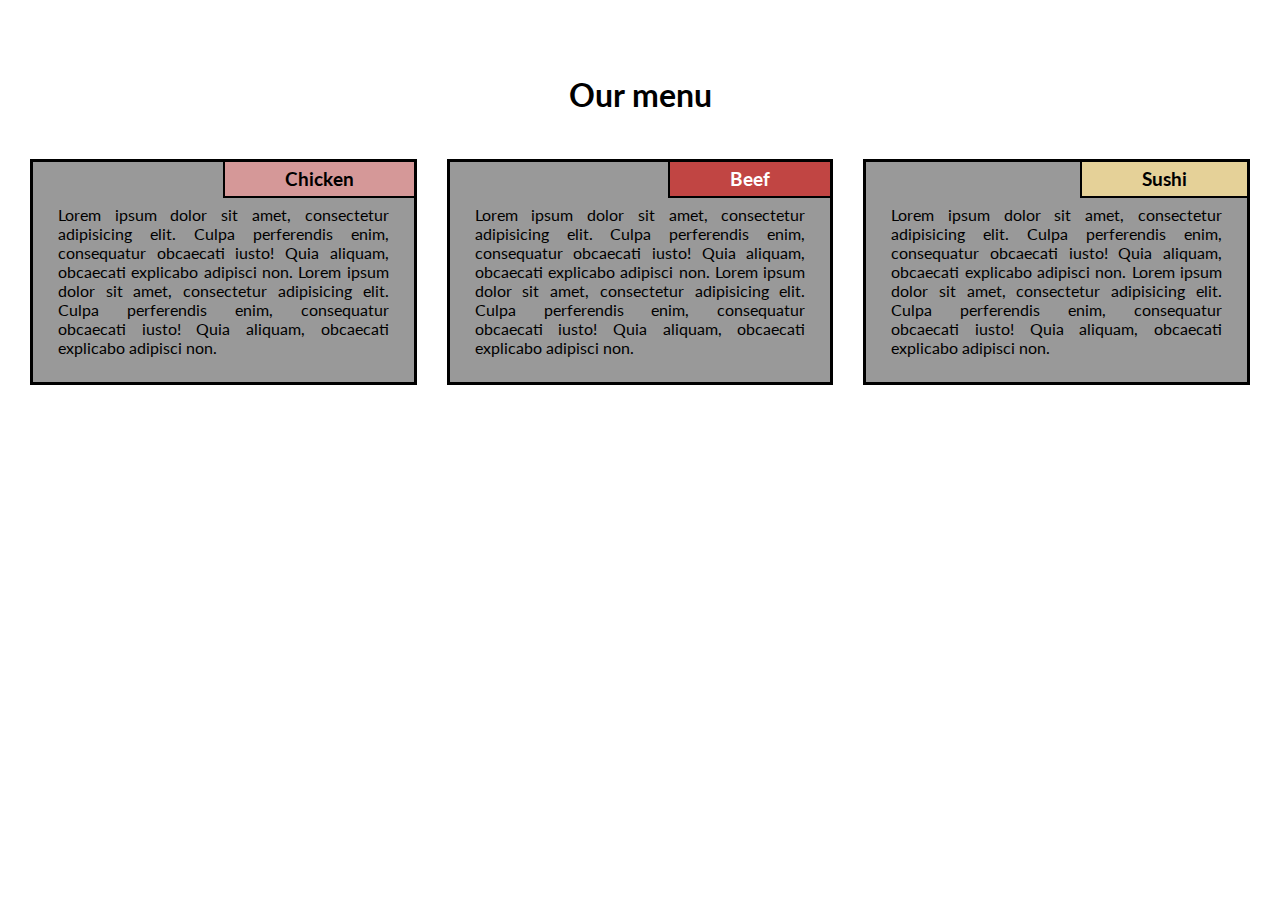
<file: mod2_solution/index.html>
<!DOCTYPE html>
<html>
<head>
  <meta charset="utf-8">
  <meta name="viewport" content="width=device-width, initial-scale=1">
  <title>My Responsive Layout</title>
  <link href="https://fonts.googleapis.com/css?family=Lato" rel="stylesheet">
  <link href='css/style.css' rel='stylesheet' type='text/css'>
</head>
<body>
  <div class="container">
    <div class="row">

    <h1 class="menu-title">Our menu</h1>
      <div class="col-lg-4">
        <div class="item">
          <div class="item-title" id="title-one">
            <h3>Chicken</h3>
          </div>
          <p>
            Lorem ipsum dolor sit amet, consectetur adipisicing elit. Culpa perferendis enim, consequatur obcaecati iusto! Quia aliquam, obcaecati explicabo adipisci non. Lorem ipsum dolor sit amet, consectetur adipisicing elit. Culpa perferendis enim, consequatur obcaecati iusto! Quia aliquam, obcaecati explicabo adipisci non.
          </p>
        </div>
      </div>
      <div class="col-lg-4">
        <div class="item">
         <div class="item-title" id="title-two">
          <h3 id="h3">Beef</h3>
        </div>
        <p>
          Lorem ipsum dolor sit amet, consectetur adipisicing elit. Culpa perferendis enim, consequatur obcaecati iusto! Quia aliquam, obcaecati explicabo adipisci non. Lorem ipsum dolor sit amet, consectetur adipisicing elit. Culpa perferendis enim, consequatur obcaecati iusto! Quia aliquam, obcaecati explicabo adipisci non.
        </p>
      </div>
    </div>
    <div class="col-lg-4 col-lg-tablet">
      <div class="item">
       <div class="item-title" id="title-three">
        <h3>Sushi</h3>
      </div>
      <p>
        Lorem ipsum dolor sit amet, consectetur adipisicing elit. Culpa perferendis enim, consequatur obcaecati iusto! Quia aliquam, obcaecati explicabo adipisci non. Lorem ipsum dolor sit amet, consectetur adipisicing elit. Culpa perferendis enim, consequatur obcaecati iusto! Quia aliquam, obcaecati explicabo adipisci non.
      </p>
    </div>
  </div>

</div>
</div>
</body>
</html>
</file>
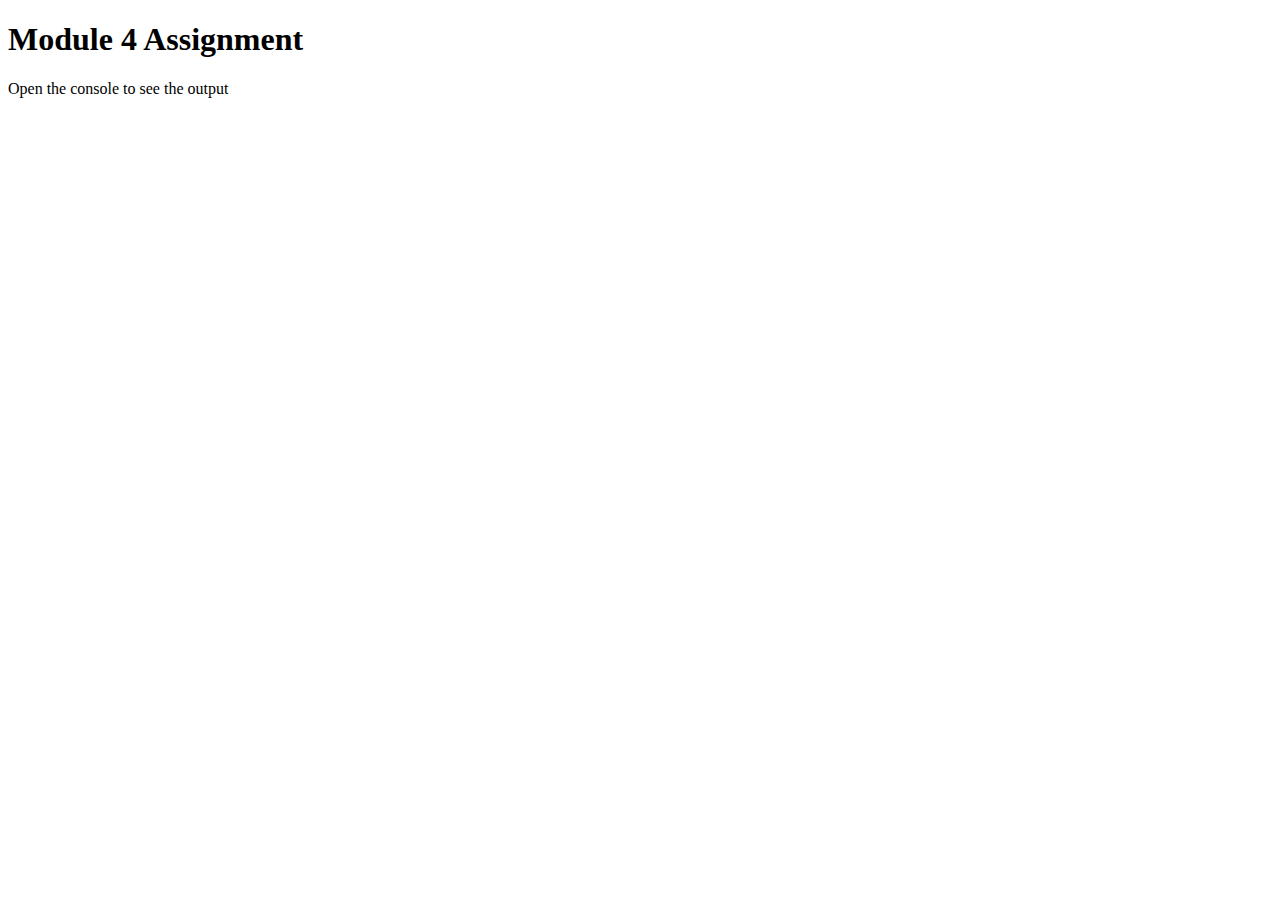
<file: mod4_solution/index.html>
<!DOCTYPE html>
<html lang="en">

<head>
    <meta charset="UTF-8">
    <meta http-equiv="X-UA-Compatible" content="IE=edge">
    <meta name="viewport" content="width=device-width, initial-scale=1.0">
    <title>Module 4 Assignment</title>
</head>

<body>
    <h1>Module 4 Assignment </h1>
    <p> Open the console to see the output</p>
</body>
<script src="js/SpeakHello.js"></script>
<script src="js/SpeakGoodBye.js"></script>
<script src="js/script.js"></script>
</html>
</file>
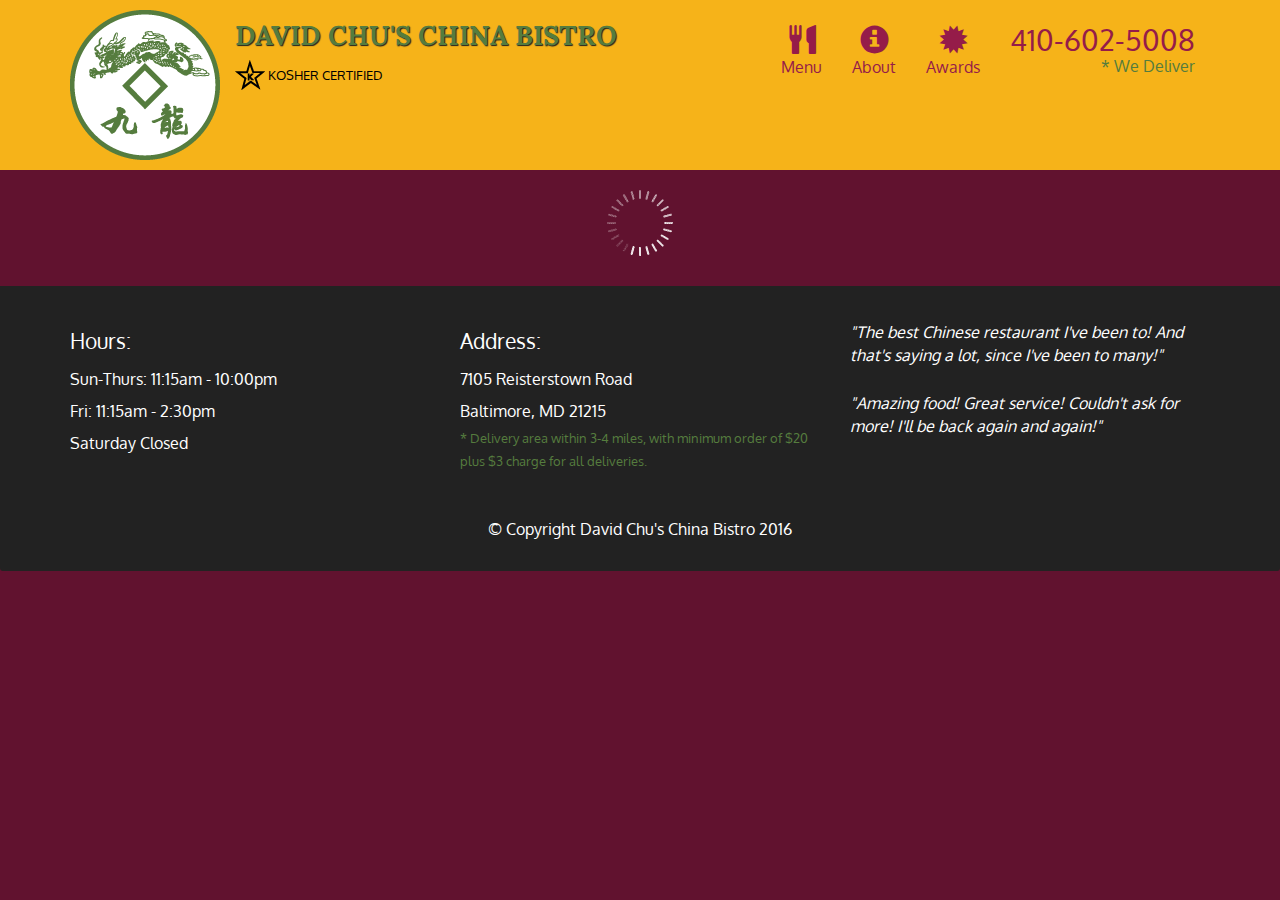
<file: mod5_solution/index.html>
<!doctype html>
<html lang="en">
  <head>
    <meta charset="utf-8">
    <meta http-equiv="X-UA-Compatible" content="IE=edge">
    <meta name="viewport" content="width=device-width, initial-scale=1">
    <title>David Chu's China Bistro</title>
    <link rel="stylesheet" href="css/bootstrap.min.css">
    <link rel="stylesheet" href="css/styles.css">
    <link href='https://fonts.googleapis.com/css?family=Oxygen:400,300,700' rel='stylesheet' type='text/css'>
    <link href='https://fonts.googleapis.com/css?family=Lora' rel='stylesheet' type='text/css'>
  </head>
<body>
  <header>
    <nav id="header-nav" class="navbar navbar-default">
      <div class="container">
        <div class="navbar-header">
          <a href="index.html" class="pull-left visible-md visible-lg">
            <div id="logo-img" alt="Logo image"></div>
          </a>

          <div class="navbar-brand">
            <a href="index.html"><h1>David Chu's China Bistro</h1></a>
            <p>
              <img src="images/star-k-logo.png" alt="Kosher certification">
              <span>Kosher Certified</span>
            </p>
          </div>

          <button id="navbarToggle" type="button" class="navbar-toggle collapsed" data-toggle="collapse" data-target="#collapsable-nav" aria-expanded="false">
            <span class="sr-only">Toggle navigation</span>
            <span class="icon-bar"></span>
            <span class="icon-bar"></span>
            <span class="icon-bar"></span>
          </button>
        </div>
        
        <div id="collapsable-nav" class="collapse navbar-collapse">
           <ul id="nav-list" class="nav navbar-nav navbar-right">
            <li id="navHomeButton" class="visible-xs active">
              <a href="index.html">
                <span class="glyphicon glyphicon-home"></span> Home</a>
            </li>
            <li id="navMenuButton">
              <a href="#" onclick="$dc.loadMenuCategories();">
                <span class="glyphicon glyphicon-cutlery"></span><br class="hidden-xs"> Menu</a>
            </li>
            <li>
              <a href="#">
                <span class="glyphicon glyphicon-info-sign"></span><br class="hidden-xs"> About</a>
            </li>
            <li>
              <a href="#">
                <span class="glyphicon glyphicon-certificate"></span><br class="hidden-xs"> Awards</a>
            </li>
            <li id="phone" class="hidden-xs">
              <a href="tel:410-602-5008">
                <span>410-602-5008</span></a><div>* We Deliver</div>
            </li>
          </ul><!-- #nav-list -->
        </div><!-- .collapse .navbar-collapse -->
      </div><!-- .container -->
    </nav><!-- #header-nav -->
  </header>

  <div id="call-btn" class="visible-xs">
    <a class="btn" href="tel:410-602-5008">
    <span class="glyphicon glyphicon-earphone"></span>
    410-602-5008
    </a>
  </div>
  <div id="xs-deliver" class="text-center visible-xs">* We Deliver</div>

  <div id="main-content" class="container"></div>

  <footer class="panel-footer">
    <div class="container">
      <div class="row">
        <section id="hours" class="col-sm-4">
          <span>Hours:</span><br>
          Sun-Thurs: 11:15am - 10:00pm<br>
          Fri: 11:15am - 2:30pm<br>
          Saturday Closed
          <hr class="visible-xs">
        </section>
        <section id="address" class="col-sm-4">
          <span>Address:</span><br>
          7105 Reisterstown Road<br>
          Baltimore, MD 21215
          <p>* Delivery area within 3-4 miles, with minimum order of $20 plus $3 charge for all deliveries.</p>
          <hr class="visible-xs">
        </section>
        <section id="testimonials" class="col-sm-4">
          <p>"The best Chinese restaurant I've been to! And that's saying a lot, since I've been to many!"</p>
          <p>"Amazing food! Great service! Couldn't ask for more! I'll be back again and again!"</p>
        </section>
      </div>
      <div class="text-center">&copy; Copyright David Chu's China Bistro 2016</div>
    </div>
  </footer>

  <!-- jQuery (Bootstrap JS plugins depend on it) -->
  <script src="js/jquery-2.1.4.min.js"></script>
  <script src="js/bootstrap.min.js"></script>
  <script src="js/ajax-utils.js"></script>
  <script src="js/script.js"></script>
</body>
</html>
</file>
<file: mod2_solution/css/style.css>
*{
  box-sizing: border-box;
  margin:0;
  padding:0;
}

body{
  font-family: 'Lato', sans-serif;  
}

.row{
  width: 100%;
}

.menu-title{
  text-align: center;
  margin-bottom: 30px;
}
#h3{
  color: #ffffff;
}
.container{
 position: relative;
 top:60px;
 margin: 15px; 
}

.item{
  position: relative;
  top: 0;
  background-color:#999999;
  margin: 15px;
  padding: 25px;
  border: 3px solid #000;
}

.item p{
  margin-top: 18px;
  text-align: justify;
  font-size:100%;
}

.item-title{
  position: absolute;
  top:0;
  right: 0px;
  background: green; 
  padding: 6px 60px;
  border-left: 2px solid #000;
  border-bottom: 2px solid #000;
}

#title-one {
  background-color: #D59898;
} 

#title-two{
  background-color: #C14543;
}

#title-three{
  background-color: #E5D198;
}

/* Simple Responsive Framework. */
/*------ Desktop ------*/
@media (min-width: 992px){
  .col-lg-1, .col-lg-2, .col-lg-3, .col-lg-4 {
    float: left;  
  }
  .col-lg-1 {
    width: 8.33%;
  }
  .col-lg-2 {
    width: 16.66%;
  }
  .col-lg-3 {
    width: 25%;
  }
  .col-lg-4 {
    width: 33.33%;
  }

}

/*------ Tablet ------*/
@media (min-width: 768px) and (max-width: 991px){
  .col-lg-4 {
    width: 50%;
    float: left;
  }
  .col-lg-tablet{
   width: 100%;
   float: left;
 }
}


/*------ Mobile ------*/
@media (max-width: 767px){
  .col-lg-4{
    width: 100%;
    float: left;
  }
}
</file>
<file: mod5_solution/css/styles.css>
body {
  font-size: 16px;
  color: #fff;
  background-color: #61122f;
  font-family: 'Oxygen', sans-serif;
}

/** HEADER **/
#header-nav {
  background-color: #f6b319;
  border-radius: 0;
  border: 0;
}

#logo-img {
  background: url('../images/restaurant-logo_large.png') no-repeat;
  width: 150px;
  height: 150px;
  margin: 10px 15px 10px 0;
}

.navbar-brand {
  padding-top: 25px;
}
.navbar-brand h1 { /* Restaurant name */
  font-family: 'Lora', serif;
  color: #557c3e;
  font-size: 1.5em;
  text-transform: uppercase;
  font-weight: bold;
  text-shadow: 1px 1px 1px #222;
  margin-top: 0;
  margin-bottom: 0;
  line-height: .75;
}
.navbar-brand a:hover, .navbar-brand a:focus {
  text-decoration: none;
}
.navbar-brand p { /* Kosher cert */
  color: #000;
  text-transform: uppercase;
  font-size: .7em;
  margin-top: 15px;
}
.navbar-brand p span { /* Star-K */
  vertical-align: middle;
}

#nav-list {
  margin-top: 10px;
}
#nav-list a {
  color: #951C49;
  text-align: center;
}
#nav-list a:hover {
  background: #E7E7E7;
}
#nav-list a span {
  font-size: 1.8em;
}

#phone {
  margin-top: 5px;
}
#phone a { /* Phone number */
  text-align: right;
  padding-bottom: 0;
}
#phone div { /* We Deliver */
  color: #557c3e;
  text-align: right;
  padding-right: 15px;
}

.navbar-header button.navbar-toggle, .navbar-header .icon-bar {
  border: 1px solid #61122f;
}
.navbar-header button.navbar-toggle {
  clear: both;
  margin-top: -30px;
}
/* END HEADER */

/* FOOTER */
.panel-footer {
  margin-top: 30px;
  padding-top: 35px;
  padding-bottom: 30px;
  background-color: #222;
  border-top: 0;
}
.panel-footer div.row {
  margin-bottom: 35px;
}
#hours, #address {
  line-height: 2;
}
#hours > span, #address > span {
  font-size: 1.3em;
}
#address p {
  color: #557c3e;
  font-size: .8em;
  line-height: 1.8;
}
#testimonials {
  font-style: italic;
}
#testimonials p:nth-child(2) {
  margin-top: 25px;
}
/* END FOOTER */



/* HOME PAGE */
.container .jumbotron {
  box-shadow: 0 0 50px #3F0C1F;
  border: 2px solid #3F0C1F;
}

#menu-tile, #specials-tile, #map-tile {
  height: 250px;
  width: 100%;
  margin-bottom: 15px;
  position: relative;
  border: 2px solid #3F0C1F;
  overflow: hidden;
}
#menu-tile:hover, #specials-tile:hover, #map-tile:hover {
  box-shadow: 0 1px 5px 1px #cccccc;
}
#menu-tile {
  background: url('../images/menu-tile.jpg') no-repeat;
  background-position: center;
}
#specials-tile {
  background: url('../images/specials-tile.jpg') no-repeat;
  background-position: center;
}
#menu-tile span, #specials-tile span, #map-tile span {
  position: absolute;
  bottom: 0;
  right: 0;
  width: 100%;
  text-align: center;
  font-size: 1.6em;
  text-transform: uppercase;
  background-color: #000;
  color: #fff;
  opacity: .8;
}
/* END HOME PAGE */

/* MENU CATEGORIES PAGE */
.category-tile { 
  position: relative;
  border: 2px solid #3F0C1F;
  overflow: hidden;
  width: 200px;
  height: 200px;
  margin: 0 auto 15px;
}
.category-tile span {
  position: absolute;
  bottom: 0;
  right: 0;
  width: 100%;
  text-align: center;
  font-size: 1.2em;
  text-transform: uppercase;
  background-color: #000;
  color: #fff;
  opacity: .8;
}
.category-tile:hover {
  box-shadow: 0 1px 5px 1px #cccccc;
}

#menu-categories-title + div {
  margin-bottom: 50px;
}
/* END MENU CATEGORIES PAGE */

/* SINGLE CATEGORY PAGE */
.menu-item-tile {
  margin-bottom: 25px;
}
.menu-item-tile hr {
  width: 80%;
}
.menu-item-tile .menu-item-price {
  font-size: 1.1em;
  text-align: right;
  margin-top: -15px;
  margin-right: -15px;
}
.menu-item-tile .menu-item-price span {
  font-size: .6em;
}
.menu-item-photo {
  position: relative;
  border: 2px solid #3F0C1F; 
  overflow: hidden;
  padding: 0;
  margin-right: -15px;
  margin-left: auto;
  margin-bottom: 20px;
  max-width: 250px;
}
.menu-item-photo div {
  position: absolute;
  bottom: 0;
  right: 0;
  width: 80px;
  background-color: #557c3e;
  text-align: center;
}
.menu-item-description {
  padding-right: 30px;
}
h3.menu-item-title {
  margin: 0 0 10px;
}
.menu-item-details {
  font-size: .9em;
  font-style: italic;
}
/* END SINGLE CATEGORY PAGE */


/********** Large devices only **********/
@media (min-width: 1200px) {
  .container .jumbotron {
    background: url('../images/jumbotron_1200.jpg') no-repeat;
    height: 675px;
  }
}

/********** Medium devices only **********/
@media (min-width: 992px) and (max-width: 1199px) {
  /* Header */
  #logo-img {
    background: url('../images/restaurant-logo_medium.png') no-repeat;
    width: 100px;
    height: 100px;
    margin: 5px 5px 5px 0;
  }
  /* End Header */

  /* Home Page */
  .container .jumbotron {
    background: url('../images/jumbotron_992.jpg') no-repeat;
    height: 558px;
  }
  /* End Home Page */
}

/********** Small devices only **********/
@media (min-width: 768px) and (max-width: 991px) {
  /* Home Page */
  .container .jumbotron {
    background: url('../images/jumbotron_768.jpg') no-repeat;
    height: 432px;
  }
  /* End Home Page */
}

/********** Extra small devices only **********/
@media (max-width: 767px) {
  /* Header */
  .navbar-brand {
    padding-top: 10px;
    height: 80px;
  }
  .navbar-brand h1 { /* Restaurant name */
    padding-top: 10px;
    font-size: 5vw; /* 1vw = 1% of viewport width */
  }
  .navbar-brand p { /* Kosher cert */
    font-size: .6em;
    margin-top: 12px;
  }
  .navbar-brand p img { /* Star-K */
    height: 20px;
  }

  #collapsable-nav a { /* Collapsed nav menu text */
    font-size: 1.2em;
  }
  #collapsable-nav a span { /* Collapsed nav menu glyph */
    font-size: 1em;
    margin-right: 5px;
  }

  #call-btn > a {
    font-size: 1.5em;
    display: block;
    margin: 0 20px;
    padding: 10px;
    border: 2px solid #fff;
    background-color: #f6b319;
    color: #951c49;
  }
  #xs-deliver {
    margin-top: 5px;
    font-size: .7em;
    letter-spacing: .1em;
    text-transform: uppercase;
  }
  /* End Header */

  /* Footer */
  .panel-footer section {
    margin-bottom: 30px;
    text-align: center;
  }
  .panel-footer section:nth-child(3) {
    margin-bottom: 0; /* margin already exists on the whole row */
  }
  .panel-footer section hr {
    width: 50%;
  }
  /* End Footer */

  /* Home Page */
  .container .jumbotron {
    margin-top: 30px;
    padding: 0;
  }
  #menu-tile, #specials-tile {
    width: 360px;
    margin: 0 auto 15px;
  }

  .menu-item-photo {
    margin-right: auto;
  }
  .menu-item-tile .menu-item-price {
    text-align: center;
  }
  .menu-item-description {
    text-align: center;;
  }
}


/********** Super extra small devices Only :-) (e.g., iPhone 4) **********/
@media (max-width: 479px) {
  /* Header */
  .navbar-brand h1 { /* Restaurant name */
    padding-top: 5px;
    font-size: 6vw;
  }
  /* End Header */
  
  /* Home page */
  #menu-tile, #specials-tile {
    width: 280px;
    margin: 0 auto 15px;
  }

  .col-xxs-12 {
    position: relative;
    min-height: 1px;
    padding-right: 15px;
    padding-left: 15px;
    float: left;
    width: 100%;
  }
}
</file>
